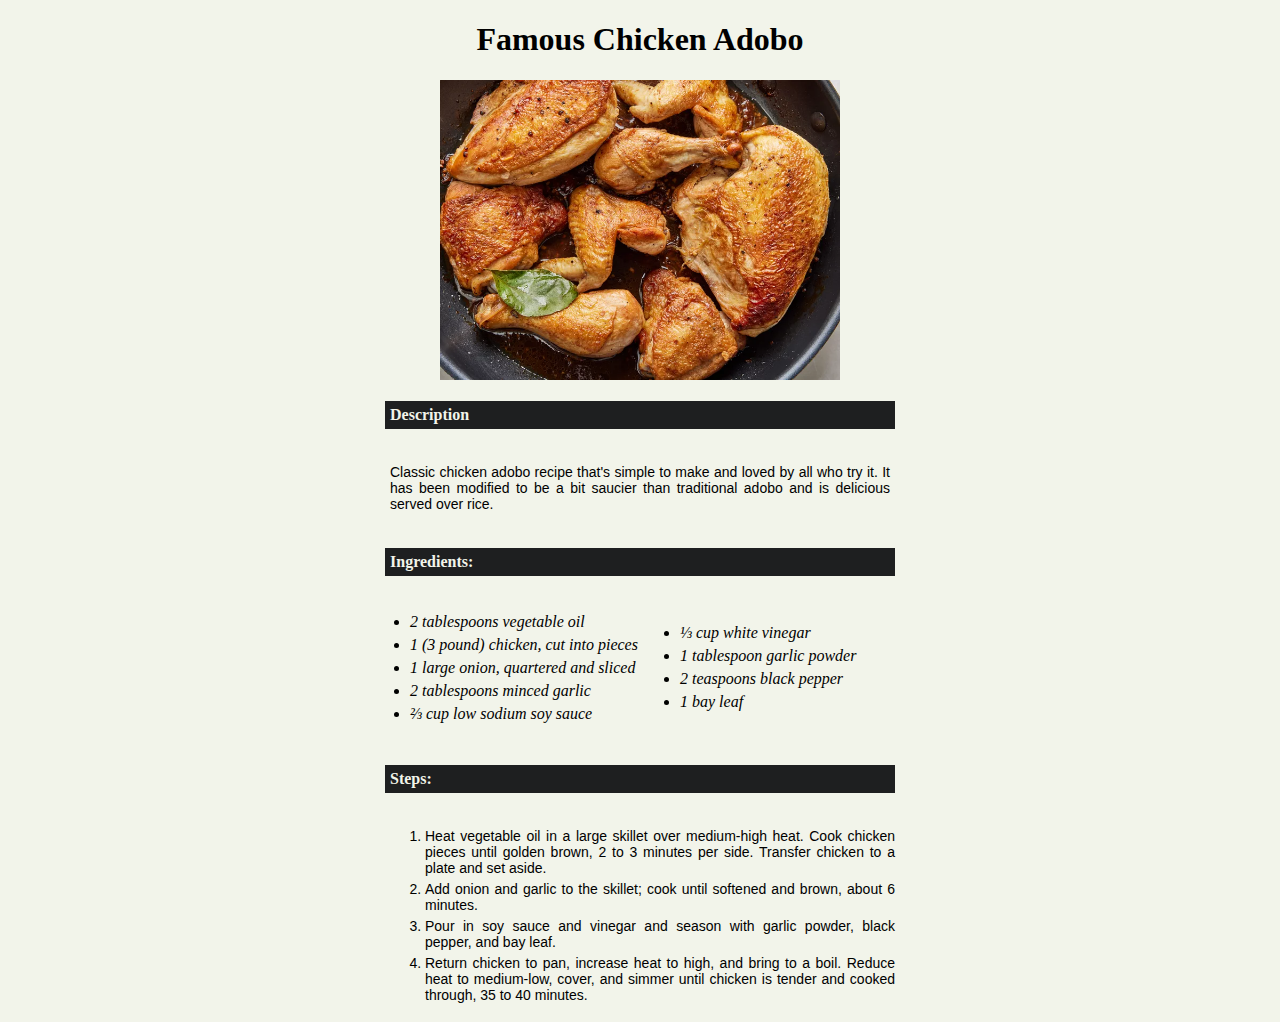
<file: recipes/adobo.html>
<!DOCTYPE html>
<html lang="en">
    <head>
        <title>Adobo | Recipe</title>
        <link rel="stylesheet" href="../styles/recipe-styles/style.css">

    </head>
    <body>
        <div class="recipe-container">
            <h1 >Famous Chicken Adobo</h1>
            <div class="pic-container">
                <img class="adobo-pic" src="../recipe-images/adobo.webp" alt="Adobo Dish" >
            </div>
            
            <div class="parts">
                <h4 class="change-width">Description</h4>
            </div>
            
            <div class="desc-container ">
                <p class="recipe-desc change-width">Classic chicken adobo recipe that's simple to make and loved 
                    by all who try it. It has been modified to be a bit saucier than traditional adobo and is delicious 
                    served over rice.</p>
            </div>

            <div class="parts">
                <h4>Ingredients:</h4>
            </div>
           
            <div class="ingredients-container">
                <ul>
                    <li>2 tablespoons vegetable oil</li>
                    <li>1 (3 pound) chicken, cut into pieces</li>
                    <li>1 large onion, quartered and sliced</li>
                    <li>2 tablespoons minced garlic</li>
                    <li>⅔ cup low sodium soy sauce</li>
                </ul>
                <ul>
                    <li>⅓ cup white vinegar</li>
                    <li>1 tablespoon garlic powder</li>
                    <li>2 teaspoons black pepper</li>
                    <li>1 bay leaf</li>
                </ul>
            </div>


            <div class="parts">
                <h4>Steps:</h4>
            </div>
            
            <div class="steps-container">
                <ol>
                    <li>
                        Heat vegetable oil in a large skillet over medium-high heat. Cook chicken pieces until golden brown, 2 
                        to 3 minutes per side. Transfer chicken to a plate and set aside.
                    </li>
                    <li>
                        Add onion and garlic to the skillet; cook until softened and brown, about 6 minutes.
                    </li>
                    <li>
                        Pour in soy sauce and vinegar and season with garlic powder, black pepper, and bay leaf.
                    </li>
                    <li>
                        Return chicken to pan, increase heat to high, and bring to a boil. Reduce heat to medium-low, cover, 
                        and simmer until chicken is tender and cooked through, 35 to 40 minutes.
                    </li>
                </ol>
            </div>
        </div>
        

    </body>
</html>
</file>
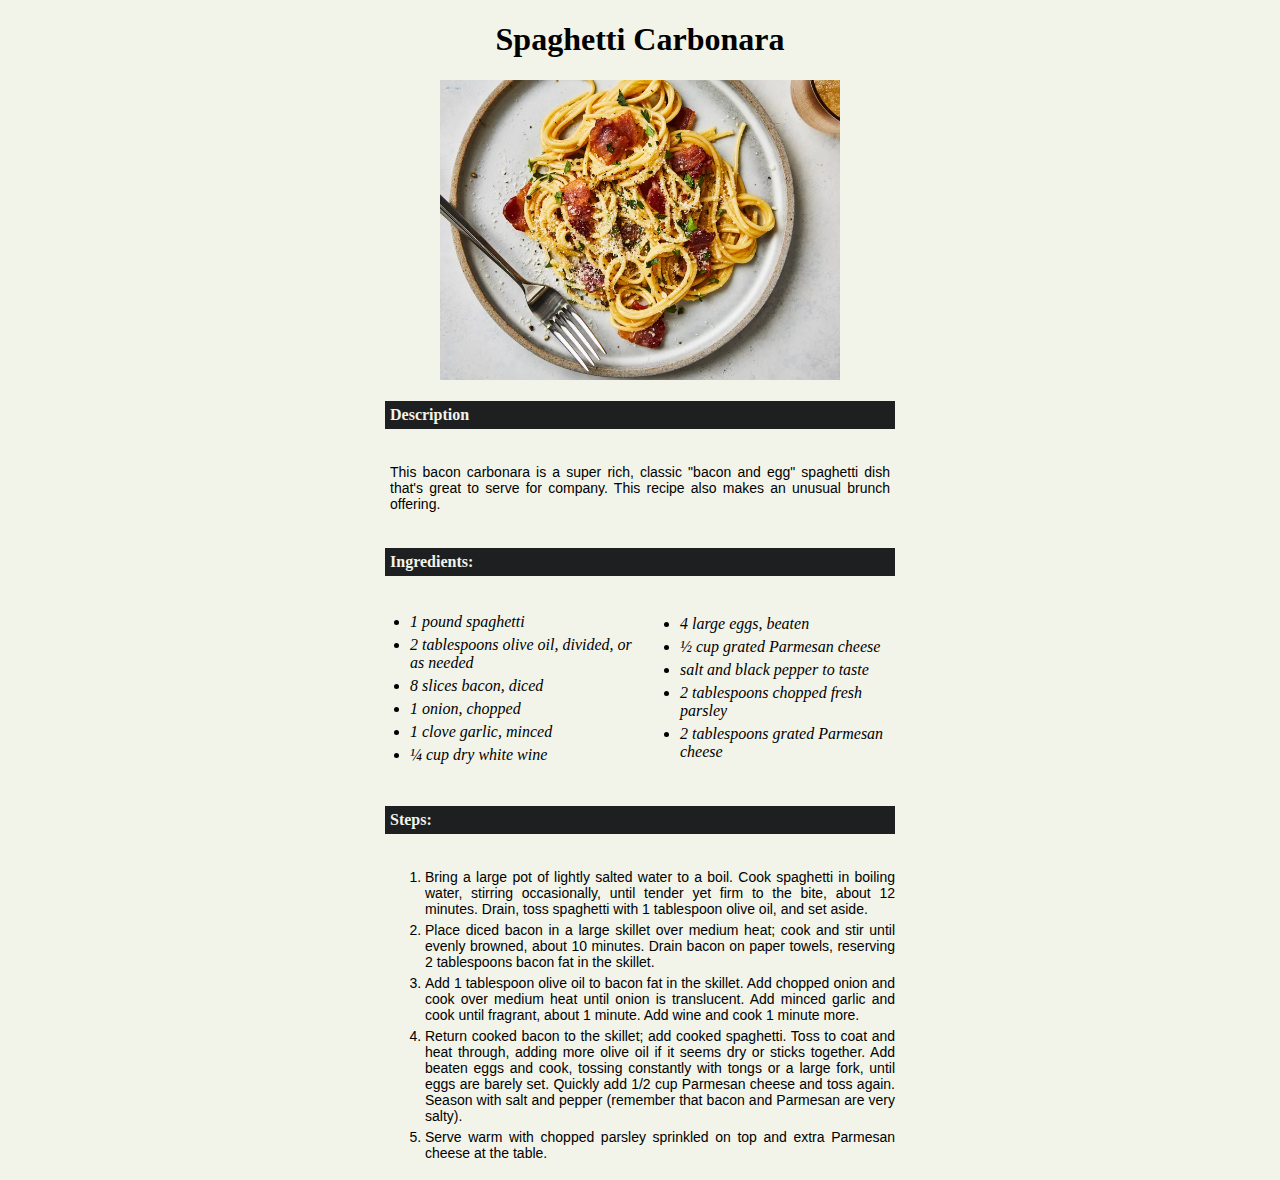
<file: recipes/carbonara.html>
<!DOCTYPE html>
<html lang="en">
    <head>
        <title>Carbonara | Recipe</title>
        <link rel="stylesheet" href="../styles/recipe-styles/style.css">

    </head>
    <body>
        <div class="recipe-container">
            <h1 >Spaghetti Carbonara</h1>
            <div class="pic-container">
                <img class="carbonara-pic" src="../recipe-images/carbonara.webp" alt="Spaghetti Carbonara Dish" >
            </div>
            
            <div class="parts">
                <h4 class="change-width">Description</h4>
            </div>
            
            <div class="desc-container ">
                <p class="recipe-desc change-width">This bacon carbonara is a super rich, classic "bacon and egg" spaghetti dish that's great to serve for company. This recipe also makes an unusual brunch offering.</p>
            </div>

            <div class="parts">
                <h4>Ingredients:</h4>
            </div>
           
            <div class="ingredients-container">
                <ul>
                    <li>1 pound spaghetti</li>
                    <li>2 tablespoons olive oil, divided, or as needed</li>
                    <li>8 slices bacon, diced   </li>
                    <li>1 onion, chopped</li>
                    <li>1 clove garlic, minced</li>
                    <li>¼ cup dry white wine</li>
                </ul>
                <ul>
                    <li>4 large eggs, beaten</li>
                    <li>½ cup grated Parmesan cheese</li>
                    <li>salt and black pepper to taste</li>
                    <li>2 tablespoons chopped fresh parsley</li>
                    <li>2 tablespoons grated Parmesan cheese</li>
                </ul>
            </div>


            <div class="parts">
                <h4>Steps:</h4>
            </div>
            
            <div class="steps-container">
                <ol>
                    <li>
                        Bring a large pot of lightly salted water to a boil. Cook spaghetti in boiling water, stirring occasionally, 
                        until tender yet firm to the bite, about 12 minutes. Drain, toss spaghetti with 1 tablespoon olive oil, and 
                        set aside.
                    </li>
                    <li>
                        Place diced bacon in a large skillet over medium heat; cook and stir until evenly browned, about 10 minutes. 
                        Drain bacon on paper towels, reserving 2 tablespoons bacon fat in the skillet.
                    </li>
                    <li>
                        Add 1 tablespoon olive oil to bacon fat in the skillet. Add chopped onion and cook over medium heat until 
                        onion is translucent. Add minced garlic and cook until fragrant, about 1 minute. Add wine and cook 1 minute more.
                    </li>
                    <li>
                        Return cooked bacon to the skillet; add cooked spaghetti. Toss to coat and heat through, adding more olive oil 
                        if it seems dry or sticks together. Add beaten eggs and cook, tossing constantly with tongs or a large fork, 
                        until eggs are barely set. Quickly add 1/2 cup Parmesan cheese and toss again. Season with salt and pepper 
                        (remember that bacon and Parmesan are very salty).
                    </li>
                    <li>
                        Serve warm with chopped parsley sprinkled on top and extra Parmesan cheese at the table.
                    </li>
                </ol>
            </div>
        </div>
        

    </body>
</html>
</file>
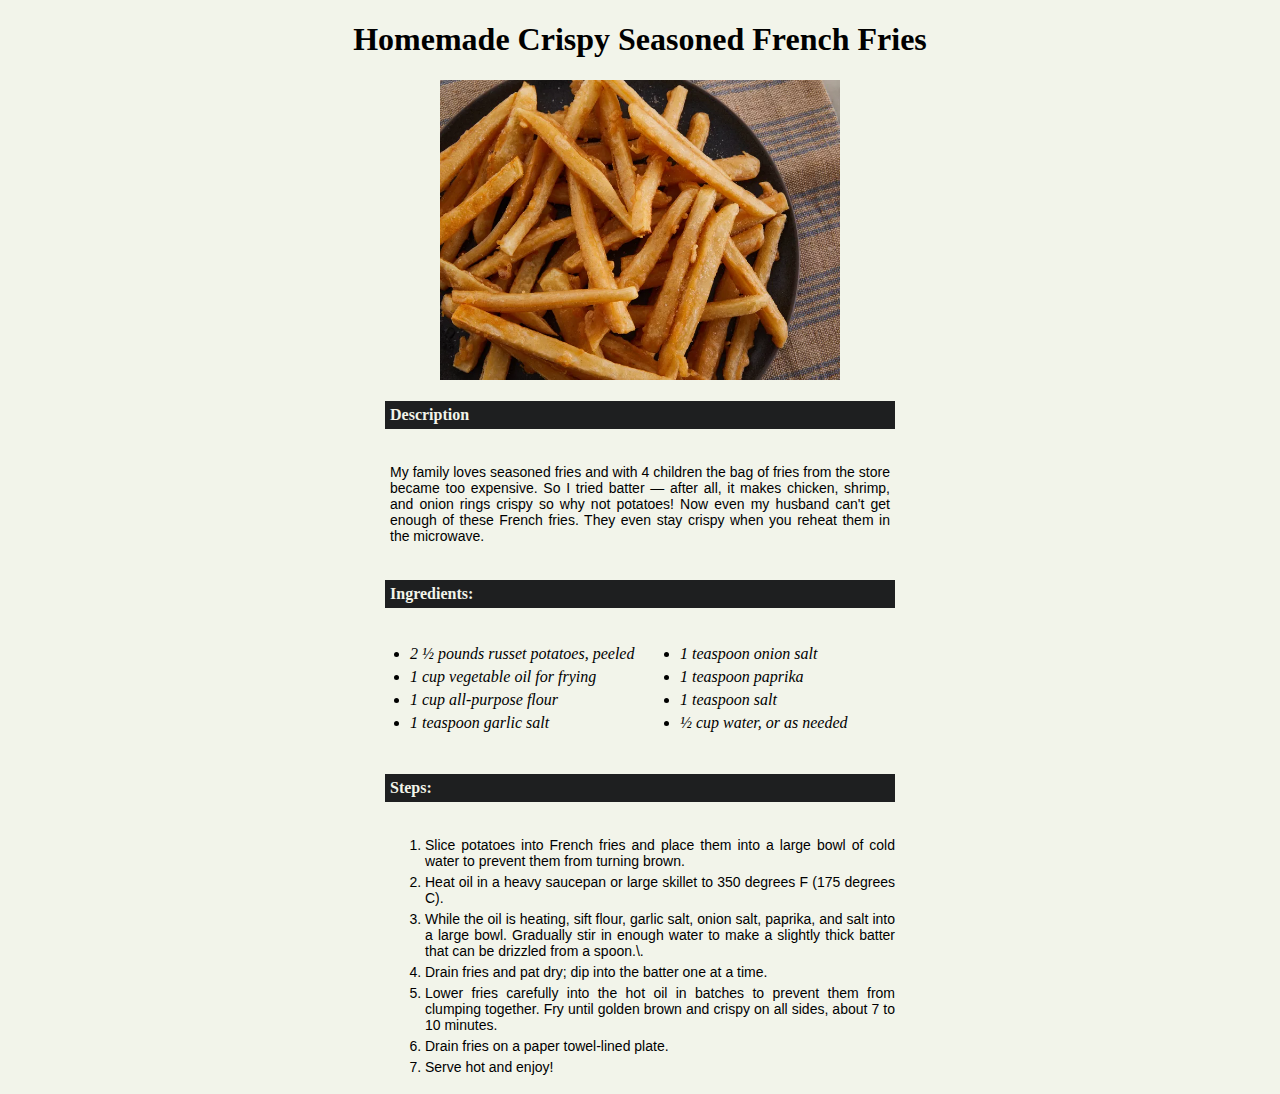
<file: recipes/french-fries.html>
<!DOCTYPE html>
<html lang="en">
    <head>
        <title>French Fries | Recipe</title>
        <link rel="stylesheet" href="../styles/recipe-styles/style.css">

    </head>
    <body>
        <div class="recipe-container">
            <h1 >Homemade Crispy Seasoned French Fries</h1>
            <div class="pic-container">
                <img class="french-fries-pic" src="../recipe-images/frecnh-fries.webp" alt="Fries Dish" >
            </div>
            
            <div class="parts">
                <h4 class="change-width">Description</h4>
            </div>
            
            <div class="desc-container ">
                <p class="recipe-desc change-width">My family loves seasoned fries and with 4 children the 
                    bag of fries from the store became too expensive. So I tried batter — after all, it makes chicken, 
                    shrimp, and onion rings crispy so why not potatoes! Now even my husband can't get enough of these French fries. 
                    They even stay crispy when you reheat them in the microwave.</p>
            </div>

            <div class="parts">
                <h4>Ingredients:</h4>
            </div>
           
            <div class="ingredients-container">
                <ul>
                    <li>2 ½ pounds russet potatoes, peeled</li>
                    <li>1 cup vegetable oil for frying</li>
                    <li>1 cup all-purpose flour</li>
                    <li>1 teaspoon garlic salt</li>
                    
                </ul>
                <ul>
                    <li>1 teaspoon onion salt</li>
                    <li>1 teaspoon paprika</li>
                    <li>1 teaspoon salt</li>
                    <li>½ cup water, or as needed</li>
                </ul>
            </div>


            <div class="parts">
                <h4>Steps:</h4>
            </div>
            
            <div class="steps-container">
                <ol>
                    <li>
                        Slice potatoes into French fries and place them into a large bowl of cold water to prevent them from turning brown.
                    </li>
                    <li>
                        Heat oil in a heavy saucepan or large skillet to 350 degrees F (175 degrees C).
                    </li>
                    <li>
                        While the oil is heating, sift flour, garlic salt, onion salt, paprika, and salt into a large bowl. Gradually 
                        stir in enough water to make a slightly thick batter that can be drizzled from a spoon.\.
                    </li>
                    <li>
                        Drain fries and pat dry; dip into the batter one at a time.
                    </li>
                    <li>
                        Lower fries carefully into the hot oil in batches to prevent them from clumping together. Fry until golden brown and crispy on all sides, about 7 to 10 minutes.
                    </li>
                    <li>
                        Drain fries on a paper towel-lined plate.
                    </li>
                    <li>
                        Serve hot and enjoy!
                    </li>
                </ol>
            </div>
        </div>
        

    </body>
</html>
</file>
<file: styles/recipe-styles/style.css>
.recipe-desc, ol{
    font-family:sans-serif;
    font-size: 14px;
    text-align: justify;
}




body{
    margin: 0;
    background-color:#F2F4EA;
}

ul{
    font-style: italic;
}

.ingredients-container li{
    margin-bottom: 5px;
    width: 230px;
}

.ingredients-container{
    display: flex;
    justify-content: center;
    align-items: center;
}

h1 {
    text-align: center;
}

.carbonara-pic,.adobo-pic,.french-fries-pic{
    height: 300px;
    
}

.pic-container, .parts, .desc-container, .steps-container {
    display: flex;
    justify-content: center;
    align-items: center;
}

h4 {
    background-color:#1E1F20;
    color: #F2F4EA;
    padding: 5px;    
    width: 500px;
    align-items: center;
}

.change-width{
    width: 500px;
}

.steps-container li{
    width: 470px;
    margin-bottom: 5px;
}
</file>
